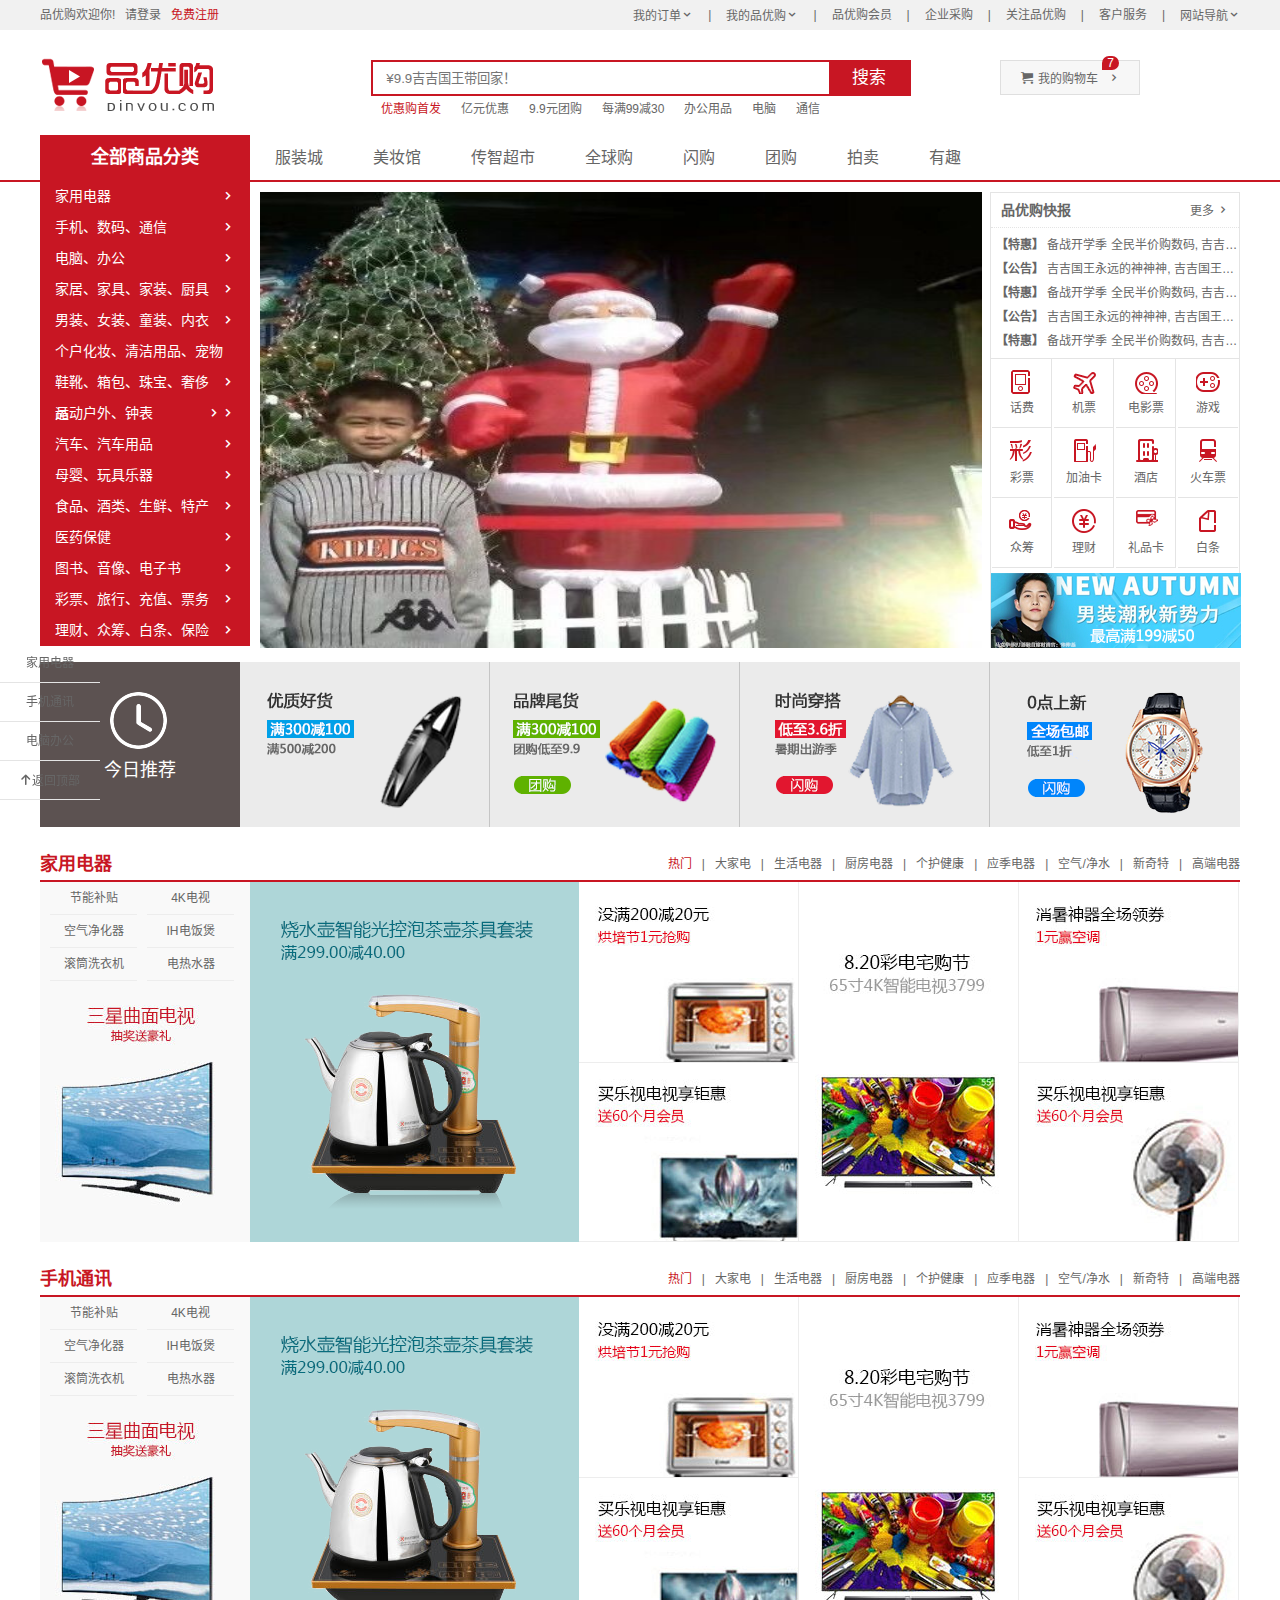
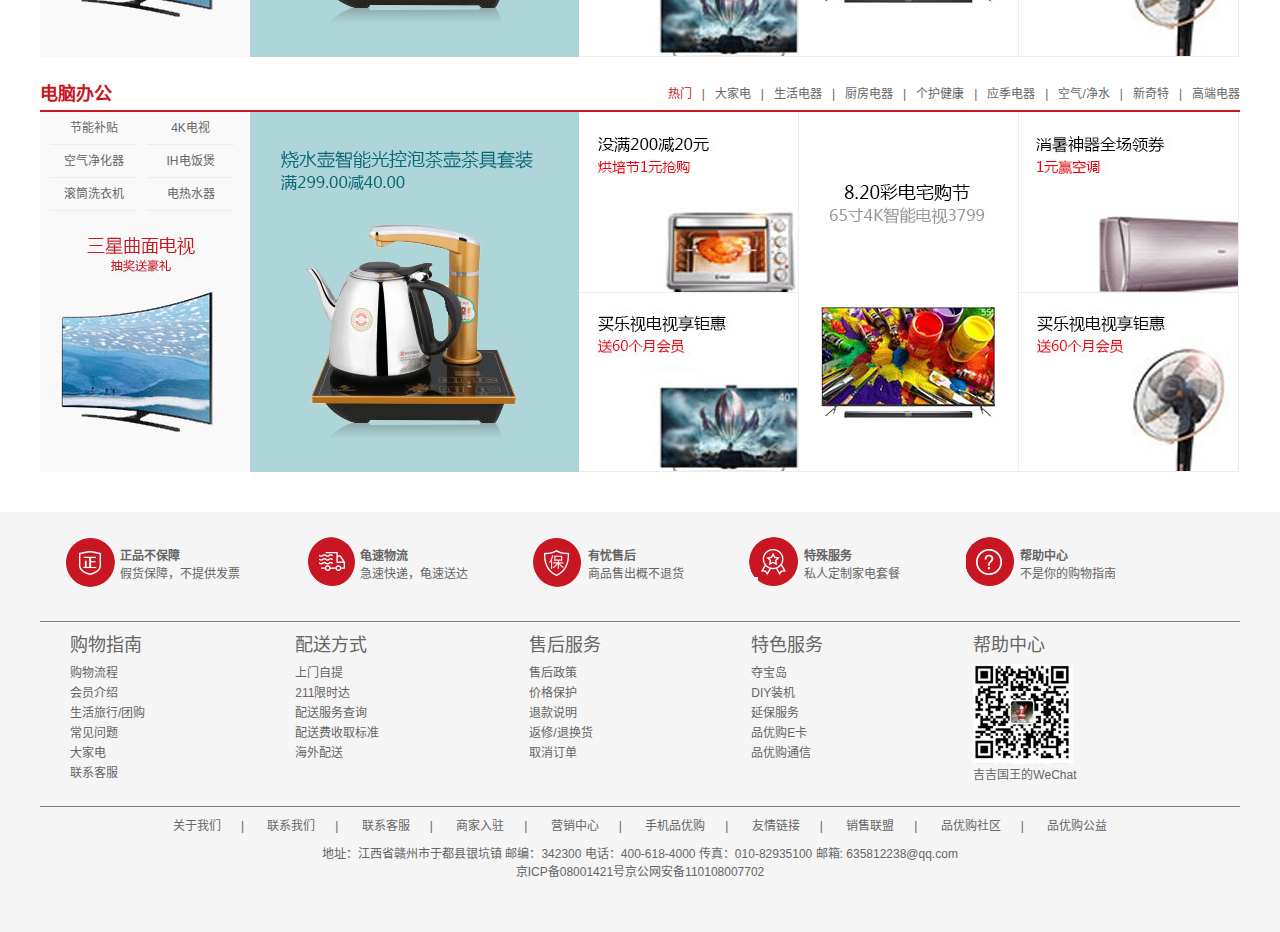
<file: 品优购/index.html>
<!DOCTYPE html>
<html lang="zh-CN">

<head>
    <meta charset="UTF-8">
    <meta http-equiv="X-UA-Compatible" content="IE=edge">
    <meta name="viewport" content="width=device-width, initial-scale=1.0">
    <meta name="descripition"
        content="品优购pinyougou.com-专业的综合网上购物商城，销售家电、数码通讯、电脑、家居百货、服装服饰、母婴、图书、食品等数万个品牌优质商品，便捷、诚信的服务，为您提供愉悦的网上购物体验！">
    <title>品优购-吉吉国王的第一个购物网站</title>
    <!-- 引入css初始化文件 -->
    <link rel="stylesheet" href="css/base.css">
    <!-- 公共css -->
    <link rel="stylesheet" href="css/common.css">
    <!-- 主页css -->
    <link rel="stylesheet" href="css/index.css">
    <!-- 网站icon图标 -->
    <link rel="shortcut icon" href="./favicon.ico">

</head>

<body id="top">
    <!-- 快捷导航栏区域开始 -->
    <section class="shortcut">
        <div class="heart">
            <div class="shortcut_left fl">
                <ul>
                    <li>品优购欢迎你!</li>
                    <li><a href="./register.html">请登录</a><a href="./register.html" class="style_red">免费注册</a></li>
                </ul>
            </div>
            <div class="shortcut_right fr">
                <ul>
                    <li><a href="./register.html">我的订单<i class="arrow_icon"></i></a></li>
                    <li><a href="./register.html">我的品优购<i class="arrow_icon"></i></a></li>
                    <li><a href="./register.html">品优购会员</i></a></li>
                    <li><a href="./register.html">企业采购</i></a></li>
                    <li><a href="./register.html">关注品优购</i></a></li>
                    <li><a href="./register.html">客户服务</i></a></li>
                    <li><a href="./register.html">网站导航<i class="arrow_icon"></i></a></li>
                </ul>
            </div>
        </div>
    </section>
    <!-- 快捷导航栏区域结束 -->



    <!-- header区域开始 -->
    <header class="header heart">
        <!-- logo模块 -->
        <div class="logo">
            <h1>
                <a href="index.html">品优购</a>
            </h1>
        </div>
        <!-- 搜索框模块 -->
        <div class="search">
            <form action="">
                <input type="search" placeholder="¥9.9吉吉国王带回家！">
                <input type="button" value="搜索">
            </form>
        </div>
        <!-- 热词模块 -->
        <div class="hotwords">
            <ul>
                <li><a href="#" class="style_red">优惠购首发</a></li>
                <li><a href="#">亿元优惠</a></li>
                <li><a href="#">9.9元团购</a></li>
                <li><a href="#">每满99减30</a></li>
                <li><a href="#">办公用品</a></li>
                <li><a href="#">电脑</a></li>
                <li><a href="#">通信</a></li>
            </ul>
        </div>
        <!-- 购物车模块 -->
        <div class="shopcar">
            <a href="./register.html">我的购物车</a>
            <i class="count">7</i>
        </div>
    </header>
    <!-- header区域结束 -->



    <!-- nav区域开始 -->
    <nav class="nav">
        <div class="heart">
            <!-- 右侧 -->
            <div class="dropdown fl">
                <dl>
                    <dt>全部商品分类</dt>
                    <dd><a href="./list.html">家用电器</a></dd>
                    <dd><a href="./list.html">手机、数码、通信</a></dd>
                    <dd><a href="./list.html">电脑、办公</a></dd>
                    <dd><a href="./list.html">家居、家具、家装、厨具</a></dd>
                    <dd><a href="./list.html">男装、女装、童装、内衣</a></dd>
                    <dd><a href="./list.html">个户化妆、清洁用品、宠物</a></dd>
                    <dd><a href="./list.html">鞋靴、箱包、珠宝、奢侈品</a></dd>
                    <dd><a href="./list.html">运动户外、钟表</a></dd>
                    <dd><a href="./list.html">汽车、汽车用品</a></dd>
                    <dd><a href="./list.html">母婴、玩具乐器</a></dd>
                    <dd><a href="./list.html">食品、酒类、生鲜、特产</a></dd>
                    <dd><a href="./list.html">医药保健</a></dd>
                    <dd><a href="./list.html">图书、音像、电子书</a></dd>
                    <dd><a href="./list.html">彩票、旅行、充值、票务</a></dd>
                    <dd><a href="./list.html">理财、众筹、白条、保险</a></dd>
                </dl>
            </div>
            <!-- 左侧 -->
            <ul class="navitems fl">
                <li class="fl"><a href="./list.html">服装城</a></li>
                <li class="fl"><a href="./list.html">美妆馆</a></li>
                <li class="fl"><a href="./list.html">传智超市</a></li>
                <li class="fl"><a href="./list.html">全球购</a></li>
                <li class="fl"><a href="./list.html">闪购</a></li>
                <li class="fl"><a href="./list.html">团购</a></li>
                <li class="fl"><a href="./list.html">拍卖</a></li>
                <li class="fl"><a href="./list.html">有趣</a></li>
            </ul>
        </div>
    </nav>
    <!-- nav区域结束 -->



    <!-- 侧边固定导航栏开始 -->
    <div class="sidebar">
        <ul>
            <li><a href="#dianqi">家用电器</a></li>
            <li><a href="#phone">手机通讯</a></li>
            <li><a href="#compute">电脑办公</a></li>
            <li><a href="#top"><i></i>返回顶部</a></li>
        </ul>

    </div>
    <!-- 侧边固定导航栏结束 -->



    <!-- 首页main模块开始 -->
    <section class="heart">
        <section class="main">
            <div class="focus fl">
                <img src="./img/focus.jpg" alt="">
            </div>
            <section class="newflash fr">
                <div class="news">
                    <div class="news_hd">
                        <h3 class="fl">
                            品优购快报
                        </h3>
                        <a href="#" class="fr">
                            更多
                        </a>
                    </div>
                    <div class="news_bd">
                        <ul>
                            <li>
                                <a href="#">
                                    <h4>【特惠】</h4>
                                    备战开学季&nbsp;全民半价购数码,
                                    吉吉国王永远的神神神
                                </a>
                            </li>
                            <li>
                                <a href="#">
                                    <h4>【公告】</h4>
                                    吉吉国王永远的神神神,
                                    吉吉国王永远的神神神
                                </a>
                            </li>
                            <li>
                                <a href="#">
                                    <h4>【特惠】</h4>
                                    备战开学季&nbsp;全民半价购数码,
                                    吉吉国王永远的神神神
                                </a>
                            </li>
                            <li>
                                <a href="#">
                                    <h4>【公告】</h4>
                                    吉吉国王永远的神神神,
                                    吉吉国王永远的神神神
                                </a>
                            </li>
                            <li>
                                <a href="#">
                                    <h4>【特惠】</h4>
                                    备战开学季&nbsp;全民半价购数码,
                                    吉吉国王永远的神神神
                                </a>
                            </li>
                        </ul>
                    </div>
                </div>
                <div class="lifeservice">
                    <ul>
                        <li>
                            <a href="">
                                <i></i>
                                <p>话费</p>
                            </a>
                        </li>
                        <li>
                            <a href="">
                                <i></i>
                                <p>机票</p>
                            </a>
                        </li>
                        <li>
                            <a href="">
                                <i></i>
                                <p>电影票</p>
                            </a>
                        </li>
                        <li>
                            <a href="">
                                <i></i>
                                <p>游戏</p>
                            </a>
                        </li>
                        <li>
                            <a href="">
                                <i></i>
                                <p>彩票</p>
                            </a>
                        </li>
                        <li>
                            <a href="">
                                <i></i>
                                <p>加油卡</p>
                            </a>
                        </li>
                        <li>
                            <a href="">
                                <i></i>
                                <p>酒店</p>
                            </a>
                        </li>
                        <li>
                            <a href="">
                                <i></i>
                                <p>火车票</p>
                            </a>
                        </li>
                        <li>
                            <a href="">
                                <i></i>
                                <p>众筹</p>
                            </a>
                        </li>
                        <li>
                            <a href="">
                                <i></i>
                                <p>理财</p>
                            </a>
                        </li>
                        <li>
                            <a href="">
                                <i></i>
                                <p>礼品卡</p>
                            </a>
                        </li>
                        <li>
                            <a href="">
                                <i></i>
                                <p>白条</p>
                            </a>
                        </li>
                    </ul>
                </div>
                <div class="bargain">
                    <img src="./upload/bargain.png" alt="">
                </div>
            </section>
        </section>
    </section>
    <!-- 首页main模块结束 -->



    <!-- 推荐模块开始 -->
    <section class="recommend heart">
        <div class="recommend_hd fl">
            <i></i>
            <p>今日推荐</p>
        </div>
        <div class="recommend_bd fl">
            <ul>
                <li><a href="./list.html"><img src="./img/推荐1.png" alt=""></a></li>
                <li><a href="./list.html"><img src="./img/推荐2.png" alt=""></a></li>
                <li><a href="./list.html"><img src="./img/推荐3.png" alt=""></a></li>
                <li><a href="./list.html"><img src="./img/推荐4.png" alt=""></a></li>
            </ul>
        </div>
    </section>
    <!-- 推荐模块结束 -->



    <!-- 楼层floor模块开始 -->
    <section class="floor heart clearfix">
        <section class="floor_hd ">
            <h2 class="fl style_red" id="dianqi">家用电器</h2>
            <div class="tab_list fr">
                <ul>
                    <li><a href="#" class="style_red">热门</a></li>
                    <li><a href="#">大家电</a></li>
                    <li><a href="#">生活电器</a></li>
                    <li><a href="#">厨房电器</a></li>
                    <li><a href="#">个护健康</a></li>
                    <li><a href="#">应季电器</a></li>
                    <li><a href="#">空气/净水</a></li>
                    <li><a href="#">新奇特</a></li>
                    <li><a href="#">高端电器</a></li>
                </ul>
            </div>
        </section>
        <section class="floor_bd clearfix">
            <section class="tab_content">
                <div class="tab_content_left fl">
                    <ul>
                        <li><a href="#">节能补贴</a></li>
                        <li><a href="#">4K电视</a></li>
                        <li><a href="#">空气净化器</a></li>
                        <li><a href="#">IH电饭煲</a></li>
                        <li><a href="#">滚筒洗衣机</a></li>
                        <li><a href="#">电热水器</a></li>
                    </ul>
                    <div class="tab_content_left_img">
                        <img src="./upload/jd1.jpg" alt="">
                    </div>
                </div>
                <div class="tab_content_center fl">
                    <img src="./upload/图层 118 拷贝.png" alt="">
                </div>
                <div class="tab_content_right fl">
                    <div>
                        <img src="./upload/jd3.jpg" alt="">
                        <img src="./upload/jd4.jpg" alt="">
                    </div>
                    <div>
                        <img src="./upload/jd5.jpg" alt="">
                    </div>
                    <div>
                        <img src="./upload/jd6.jpg" alt="">
                        <img src="./upload/jd7.jpg" alt="">
                    </div>
                </div>
            </section>
        </section>

        <section class="floor_hd">
            <h2 class="fl style_red" id="phone">手机通讯</h2>
            <div class="tab_list fr">
                <ul>
                    <li><a href="#" class="style_red">热门</a></li>
                    <li><a href="#">大家电</a></li>
                    <li><a href="#">生活电器</a></li>
                    <li><a href="#">厨房电器</a></li>
                    <li><a href="#">个护健康</a></li>
                    <li><a href="#">应季电器</a></li>
                    <li><a href="#">空气/净水</a></li>
                    <li><a href="#">新奇特</a></li>
                    <li><a href="#">高端电器</a></li>
                </ul>
            </div>
        </section>
        <section class="floor_bd clearfix">
            <section class="tab_content">
                <div class="tab_content_left fl">
                    <ul>
                        <li><a href="#">节能补贴</a></li>
                        <li><a href="#">4K电视</a></li>
                        <li><a href="#">空气净化器</a></li>
                        <li><a href="#">IH电饭煲</a></li>
                        <li><a href="#">滚筒洗衣机</a></li>
                        <li><a href="#">电热水器</a></li>
                    </ul>
                    <div class="tab_content_left_img">
                        <img src="./upload/jd1.jpg" alt="">
                    </div>
                </div>
                <div class="tab_content_center fl">
                    <img src="./upload/图层 118 拷贝.png" alt="">
                </div>
                <div class="tab_content_right fl">
                    <div>
                        <img src="./upload/jd3.jpg" alt="">
                        <img src="./upload/jd4.jpg" alt="">
                    </div>
                    <div>
                        <img src="./upload/jd5.jpg" alt="">
                    </div>
                    <div>
                        <img src="./upload/jd6.jpg" alt="">
                        <img src="./upload/jd7.jpg" alt="">
                    </div>
                </div>
            </section>
        </section>

        <section class="floor_hd">
            <h2 class="fl style_red" id="compute">电脑办公</h2>
            <div class="tab_list fr">
                <ul>
                    <li><a href="#" class="style_red">热门</a></li>
                    <li><a href="#">大家电</a></li>
                    <li><a href="#">生活电器</a></li>
                    <li><a href="#">厨房电器</a></li>
                    <li><a href="#">个护健康</a></li>
                    <li><a href="#">应季电器</a></li>
                    <li><a href="#">空气/净水</a></li>
                    <li><a href="#">新奇特</a></li>
                    <li><a href="#">高端电器</a></li>
                </ul>
            </div>
        </section>
        <section class="floor_bd clearfix">
            <section class="tab_content">
                <div class="tab_content_left fl">
                    <ul>
                        <li><a href="#">节能补贴</a></li>
                        <li><a href="#">4K电视</a></li>
                        <li><a href="#">空气净化器</a></li>
                        <li><a href="#">IH电饭煲</a></li>
                        <li><a href="#">滚筒洗衣机</a></li>
                        <li><a href="#">电热水器</a></li>
                    </ul>
                    <div class="tab_content_left_img">
                        <img src="./upload/jd1.jpg" alt="">
                    </div>
                </div>
                <div class="tab_content_center fl">
                    <img src="./upload/图层 118 拷贝.png" alt="">
                </div>
                <div class="tab_content_right fl">
                    <div>
                        <img src="./upload/jd3.jpg" alt="">
                        <img src="./upload/jd4.jpg" alt="">
                    </div>
                    <div>
                        <img src="./upload/jd5.jpg" alt="">
                    </div>
                    <div>
                        <img src="./upload/jd6.jpg" alt="">
                        <img src="./upload/jd7.jpg" alt="">
                    </div>
                </div>
            </section>
        </section>

    </section>
    <!-- 楼层floor模块结束 -->



    <!-- 底部footer区域开始 -->
    <footer class="footer">
        <div class="heart">
            <!-- mod上方区 -->
            <div class="mod_service">
                <ul>
                    <li>
                        <h5></h5>
                        <div>
                            <h4>正品不保障</h4>
                            <p>假货保障，不提供发票</p>
                        </div>
                    </li>
                    <li>
                        <h5></h5>
                        <div>
                            <h4>龟速物流</h4>
                            <p>急速快递，龟速送达</p>
                        </div>
                    </li>
                    <li>
                        <h5></h5>
                        <div>
                            <h4>有忧售后</h4>
                            <p>商品售出概不退货</p>
                        </div>
                    </li>
                    <li>
                        <h5></h5>
                        <div>
                            <h4>特殊服务</h4>
                            <p>私人定制家电套餐</p>
                        </div>
                    </li>
                    <li>
                        <h5></h5>
                        <div>
                            <h4>帮助中心</h4>
                            <p>不是你的购物指南</p>
                        </div>
                    </li>
                </ul>
            </div>
            <!-- mod中部区 -->
            <div class="mod_help">
                <dl>
                    <dt>购物指南</dt>
                    <dd><a href="#">购物流程</a></dd>
                    <dd><a href="#">会员介绍</a></dd>
                    <dd><a href="#">生活旅行/团购</a></dd>
                    <dd><a href="#">常见问题</a></dd>
                    <dd><a href="#">大家电</a></dd>
                    <dd><a href="#">联系客服</a></dd>
                </dl>
                <dl>
                    <dt>配送方式</dt>
                    <dd><a href="#">上门自提</a></dd>
                    <dd><a href="#">211限时达</a></dd>
                    <dd><a href="#">配送服务查询</a></dd>
                    <dd><a href="#">配送费收取标准</a></dd>
                    <dd><a href="#">海外配送</a></dd>
                </dl>
                <dl>
                    <dt>售后服务</dt>
                    <dd><a href="#">售后政策</a></dd>
                    <dd><a href="#">价格保护</a></dd>
                    <dd><a href="#">退款说明</a></dd>
                    <dd><a href="#">返修/退换货</a></dd>
                    <dd><a href="#">取消订单</a></dd>
                </dl>
                <dl>
                    <dt>特色服务</dt>
                    <dd><a href="#">夺宝岛</a></dd>
                    <dd><a href="#">DIY装机</a></dd>
                    <dd><a href="#">延保服务</a></dd>
                    <dd><a href="#">品优购E卡</a></dd>
                    <dd><a href="#">品优购通信</a></dd>
                </dl>
                <dl>
                    <dt>帮助中心</dt>
                    <dd class="mod_help_wx"></dd>
                    <dd>吉吉国王的WeChat</dd>
                </dl>
            </div>
            <!-- mod底部区 -->
            <div class="mod_copyright">
                <div class="mod_copyright_links">
                    <ul>
                        <li><a href="#">关于我们</a></li>
                        <li><a href="#">联系我们</a></li>
                        <li><a href="#">联系客服</a></li>
                        <li><a href="#">商家入驻</a></li>
                        <li><a href="#">营销中心</a></li>
                        <li><a href="#">手机品优购</a></li>
                        <li><a href="#">友情链接</a></li>
                        <li><a href="#">销售联盟</a></li>
                        <li><a href="#">品优购社区</a></li>
                        <li><a href="#">品优购公益</a></li>
                    </ul>
                </div>
                <div class="mod_copyright_copyright">
                    地址：江西省赣州市于都县银坑镇 邮编：342300 电话：400-618-4000 传真：010-82935100 邮箱: 635812238@qq.com <br>
                    京ICP备08001421号京公网安备110108007702
                </div>
            </div>
        </div>
    </footer>
    <!-- 底部footer区域结束 -->
</body>

</html>
</file>
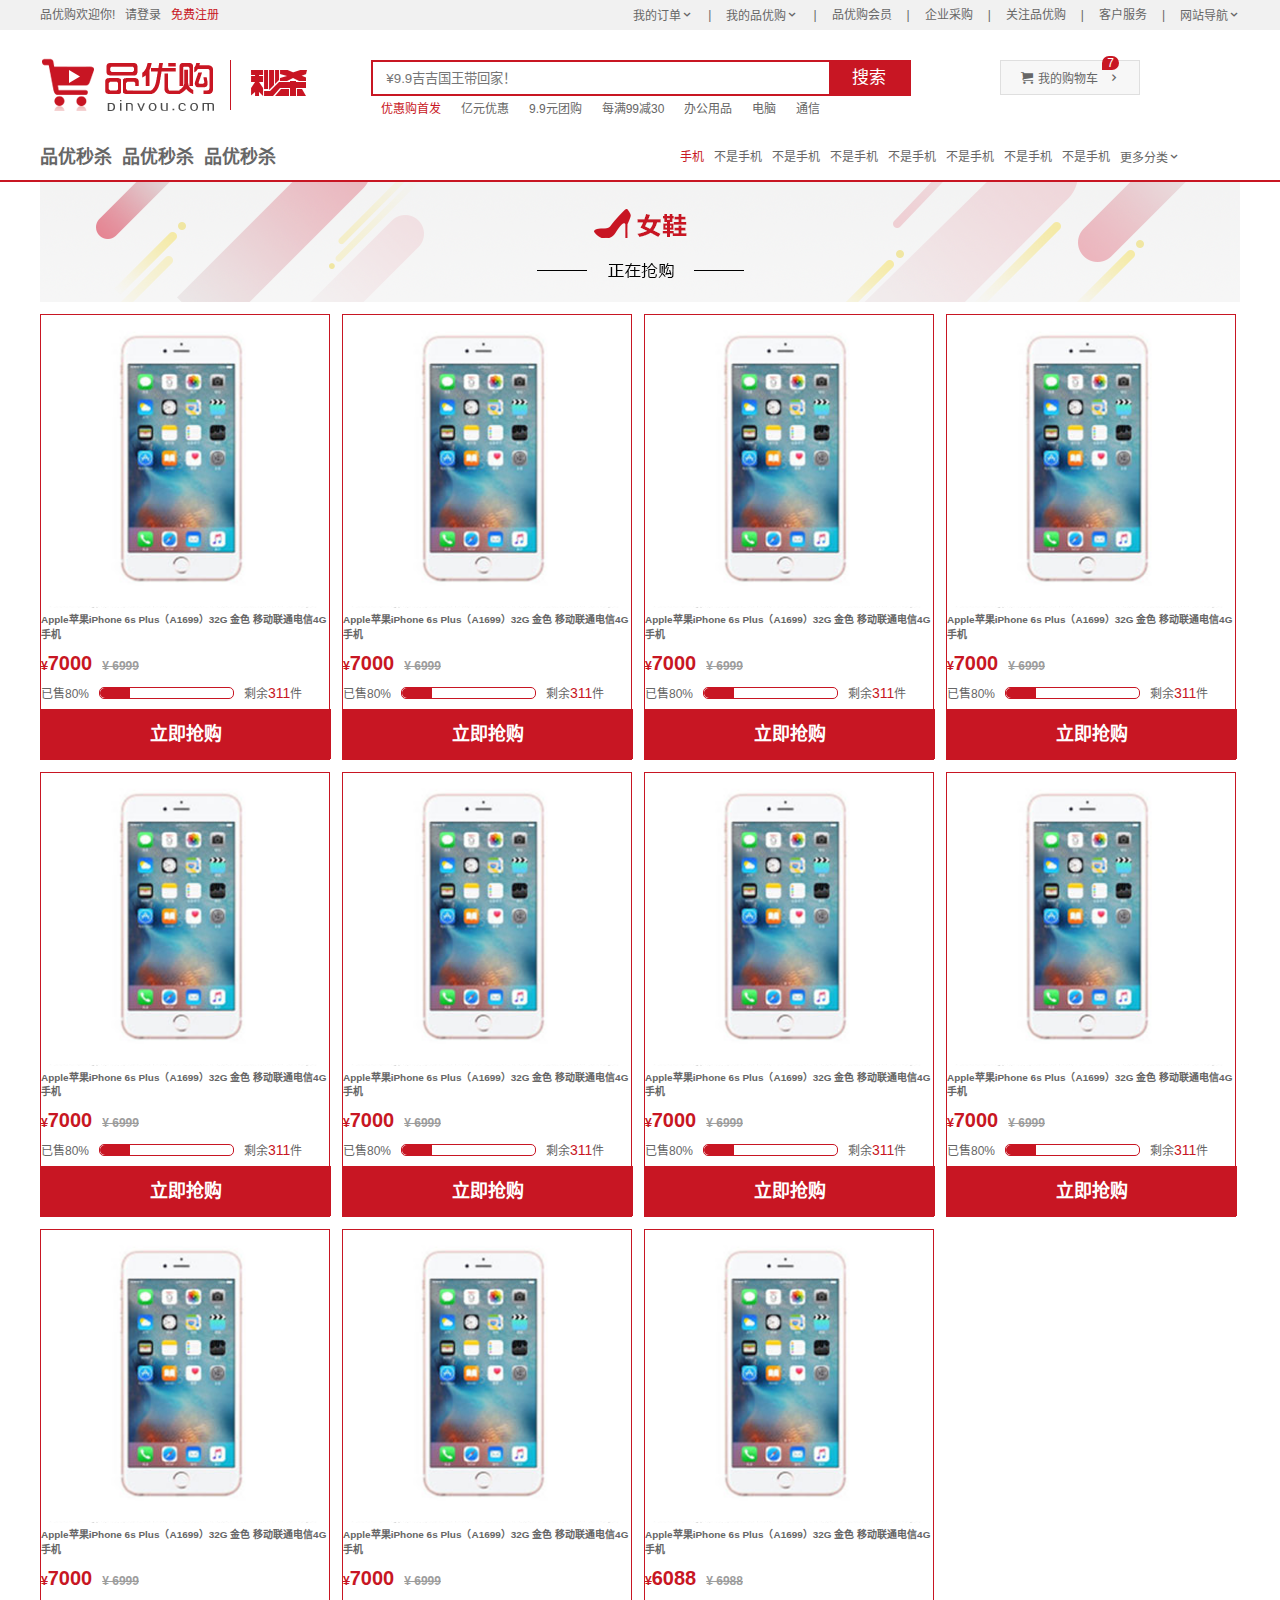
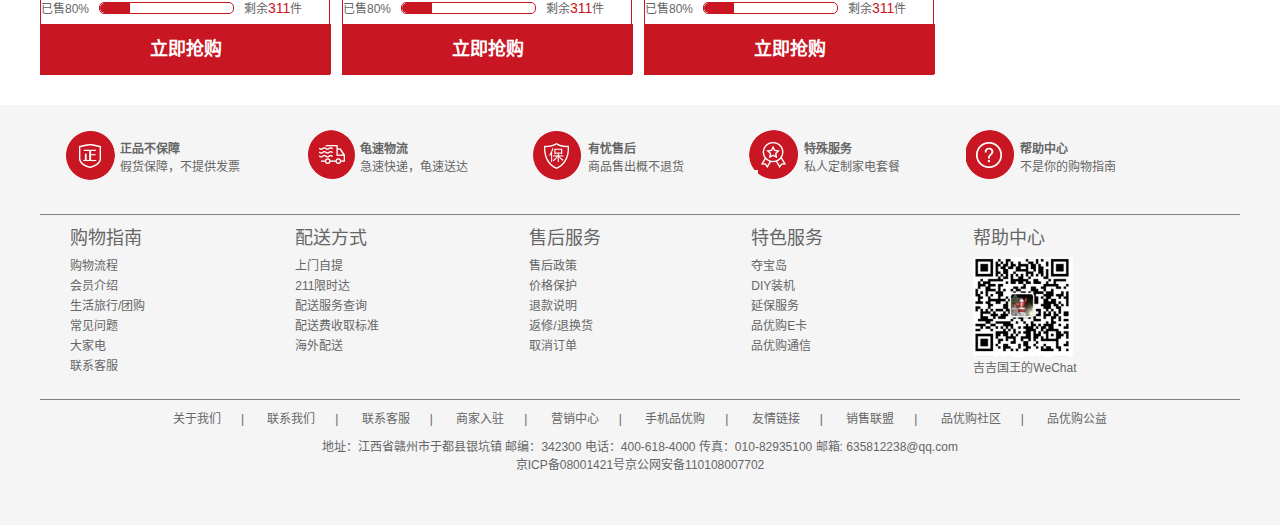
<file: 品优购/list.html>
<!DOCTYPE html>
<html lang="zh-CN">

<head>
    <meta charset="UTF-8">
    <meta http-equiv="X-UA-Compatible" content="IE=edge">
    <meta name="viewport" content="width=device-width, initial-scale=1.0">
    <title>品优购-手机列表</title>
    <link rel="stylesheet" href="css/base.css">
    <!-- 公共css -->
    <link rel="stylesheet" href="css/common.css">
    <!--列表css -->
    <link rel="stylesheet" href="css/list.css">
    <!-- 网站icon图标 -->
    <link rel="shortcut icon" href="./favicon.ico">
</head>

<body>
    <!-- 快捷导航栏区域开始 -->
    <section class="shortcut">
        <div class="heart">
            <div class="shortcut_left fl">
                <ul>
                    <li>品优购欢迎你!</li>
                    <li><a href="./register.html">请登录</a><a href="./register.html" class="style_red">免费注册</a></li>
                </ul>
            </div>
            <div class="shortcut_right fr">
                <ul>
                    <li><a href="./register.html">我的订单<i class="arrow_icon"></i></a></li>
                    <li><a href="./register.html">我的品优购<i class="arrow_icon"></i></a></li>
                    <li><a href="./register.html">品优购会员</i></a></li>
                    <li><a href="./register.html">企业采购</i></a></li>
                    <li><a href="./register.html">关注品优购</i></a></li>
                    <li><a href="./register.html">客户服务</i></a></li>
                    <li><a href="./register.html">网站导航<i class="arrow_icon"></i></a></li>
                </ul>
            </div>
        </div>
    </section>
    <!-- 快捷导航栏区域结束 -->
    <!-- header区域开始 -->
    <header class="header heart">
        <!-- logo模块 -->
        <div class="logo">
            <h1>
                <a href="index.html">品优购</a>
            </h1>
        </div>
        <!-- 秒杀logo模块 -->
        <div class="sk">
            <img src="./img/sk.png" alt="">
        </div>
        <!-- 搜索框模块 -->
        <div class="search">
            <form action="">
                <input type="search" placeholder="¥9.9吉吉国王带回家！">
                <input type="button" value="搜索">
            </form>
        </div>
        <!-- 热词模块 -->
        <div class="hotwords">
            <ul>
                <li><a href="#" class="style_red">优惠购首发</a></li>
                <li><a href="#">亿元优惠</a></li>
                <li><a href="#">9.9元团购</a></li>
                <li><a href="#">每满99减30</a></li>
                <li><a href="#">办公用品</a></li>
                <li><a href="#">电脑</a></li>
                <li><a href="#">通信</a></li>
            </ul>
        </div>
        <!-- 购物车模块 -->
        <div class="shopcar">
            <a href="#">我的购物车</a>
            <i class="count">7</i>
        </div>
    </header>
    <!-- header区域结束 -->
    <!-- nav区域开始 -->
    <nav class="nav">
        <div class="heart">
            <div class="sk_list fl">
                <ul>
                    <li>
                        <h2>品优秒杀</h2>
                    </li>
                    <li>
                        <h2>品优秒杀</h2>
                    </li>
                    <li>
                        <h2>品优秒杀</h2>
                    </li>
                </ul>
            </div>
            <div class="sk_con fr">
                <ul>
                    <li><a href="#" class="style_red">手机</a></li>
                    <li><a href="#">不是手机</a></li>
                    <li><a href="#">不是手机</a></li>
                    <li><a href="#">不是手机</a></li>
                    <li><a href="#">不是手机</a></li>
                    <li><a href="#">不是手机</a></li>
                    <li><a href="#">不是手机</a></li>
                    <li><a href="#">不是手机</a></li>
                    <li><a href="#">更多分类</a></li>
                </ul>
            </div>
        </div>
    </nav>
    <!-- nav区域结束 -->
    <!-- 主体样式开始 -->
    <section class="sk_container heart clearfix">
        <div class="sk_hd">
            <img src="./upload/bg_03.png" alt="">
        </div>
        <section class="sk_bd ">
            <section>
                <img src="./upload/list.png" alt="">
                <h5>Apple苹果iPhone 6s Plus（A1699）32G 金色 移动联通电信4G手机</h5>
                <p>
                    <i class="style_red">¥</i><span class="style_red">7000</span>
                    &nbsp;
                    <i>¥ 6999</i>
                </p>
                <p>
                    <span>已售80%</span>
                    &nbsp;
                    <i>
                        <i></i>
                    </i>
                    &nbsp;
                    <span>剩余<span>311</span>件</span>
                </p>
                <h2>立即抢购</h2>
            </section>
            <section>
                <img src="./upload/list.png" alt="">
                <h5>Apple苹果iPhone 6s Plus（A1699）32G 金色 移动联通电信4G手机</h5>
                <p>
                    <i class="style_red">¥</i><span class="style_red">7000</span>
                    &nbsp;
                    <i>¥ 6999</i>
                </p>
                <p>
                    <span>已售80%</span>
                    &nbsp;
                    <i>
                        <i></i>
                    </i>
                    &nbsp;
                    <span>剩余<span>311</span>件</span>
                </p>
                <h2>立即抢购</h2>
            </section>
            <section>
                <img src="./upload/list.png" alt="">
                <h5>Apple苹果iPhone 6s Plus（A1699）32G 金色 移动联通电信4G手机</h5>
                <p>
                    <i class="style_red">¥</i><span class="style_red">7000</span>
                    &nbsp;
                    <i>¥ 6999</i>
                </p>
                <p>
                    <span>已售80%</span>
                    &nbsp;
                    <i>
                        <i></i>
                    </i>
                    &nbsp;
                    <span>剩余<span>311</span>件</span>
                </p>
                <h2>立即抢购</h2>
            </section>
            <section>
                <img src="./upload/list.png" alt="">
                <h5>Apple苹果iPhone 6s Plus（A1699）32G 金色 移动联通电信4G手机</h5>
                <p>
                    <i class="style_red">¥</i><span class="style_red">7000</span>
                    &nbsp;
                    <i>¥ 6999</i>
                </p>
                <p>
                    <span>已售80%</span>
                    &nbsp;
                    <i>
                        <i></i>
                    </i>
                    &nbsp;
                    <span>剩余<span>311</span>件</span>
                </p>
                <h2>立即抢购</h2>
            </section>
            <section>
                <img src="./upload/list.png" alt="">
                <h5>Apple苹果iPhone 6s Plus（A1699）32G 金色 移动联通电信4G手机</h5>
                <p>
                    <i class="style_red">¥</i><span class="style_red">7000</span>
                    &nbsp;
                    <i>¥ 6999</i>
                </p>
                <p>
                    <span>已售80%</span>
                    &nbsp;
                    <i>
                        <i></i>
                    </i>
                    &nbsp;
                    <span>剩余<span>311</span>件</span>
                </p>
                <h2>立即抢购</h2>
            </section>
            <section>
                <img src="./upload/list.png" alt="">
                <h5>Apple苹果iPhone 6s Plus（A1699）32G 金色 移动联通电信4G手机</h5>
                <p>
                    <i class="style_red">¥</i><span class="style_red">7000</span>
                    &nbsp;
                    <i>¥ 6999</i>
                </p>
                <p>
                    <span>已售80%</span>
                    &nbsp;
                    <i>
                        <i></i>
                    </i>
                    &nbsp;
                    <span>剩余<span>311</span>件</span>
                </p>
                <h2>立即抢购</h2>
            </section>
            <section>
                <img src="./upload/list.png" alt="">
                <h5>Apple苹果iPhone 6s Plus（A1699）32G 金色 移动联通电信4G手机</h5>
                <p>
                    <i class="style_red">¥</i><span class="style_red">7000</span>
                    &nbsp;
                    <i>¥ 6999</i>
                </p>
                <p>
                    <span>已售80%</span>
                    &nbsp;
                    <i>
                        <i></i>
                    </i>
                    &nbsp;
                    <span>剩余<span>311</span>件</span>
                </p>
                <h2>立即抢购</h2>
            </section>
            <section>
                <img src="./upload/list.png" alt="">
                <h5>Apple苹果iPhone 6s Plus（A1699）32G 金色 移动联通电信4G手机</h5>
                <p>
                    <i class="style_red">¥</i><span class="style_red">7000</span>
                    &nbsp;
                    <i>¥ 6999</i>
                </p>
                <p>
                    <span>已售80%</span>
                    &nbsp;
                    <i>
                        <i></i>
                    </i>
                    &nbsp;
                    <span>剩余<span>311</span>件</span>
                </p>
                <h2>立即抢购</h2>
            </section>
            <section>
                <img src="./upload/list.png" alt="">
                <h5>Apple苹果iPhone 6s Plus（A1699）32G 金色 移动联通电信4G手机</h5>
                <p>
                    <i class="style_red">¥</i><span class="style_red">7000</span>
                    &nbsp;
                    <i>¥ 6999</i>
                </p>
                <p>
                    <span>已售80%</span>
                    &nbsp;
                    <i>
                        <i></i>
                    </i>
                    &nbsp;
                    <span>剩余<span>311</span>件</span>
                </p>
                <h2>立即抢购</h2>
            </section>
            <section>
                <img src="./upload/list.png" alt="">
                <h5>Apple苹果iPhone 6s Plus（A1699）32G 金色 移动联通电信4G手机</h5>
                <p>
                    <i class="style_red">¥</i><span class="style_red">7000</span>
                    &nbsp;
                    <i>¥ 6999</i>
                </p>
                <p>
                    <span>已售80%</span>
                    &nbsp;
                    <i>
                        <i></i>
                    </i>
                    &nbsp;
                    <span>剩余<span>311</span>件</span>
                </p>
                <h2>立即抢购</h2>
            </section>
            <section>
                <img src="./upload/list.png" alt="">
                <h5>Apple苹果iPhone 6s Plus（A1699）32G 金色 移动联通电信4G手机</h5>
                <p>
                    <i class="style_red">¥</i><span class="style_red">6088</span>
                    &nbsp;
                    <i>¥ 6988</i>
                </p>
                <p>
                    <span>已售80%</span>
                    &nbsp;
                    <i>
                        <i></i>
                    </i>
                    &nbsp;
                    <span>剩余<span>311</span>件</span>
                </p>
                <h2>立即抢购</h2>
            </section>
        </section>

    </section>
    <!-- 主体样式结束 -->
    <!-- 底部footer区域开始 -->
    <footer class="footer">
        <div class="heart">
            <!-- mod上方区 -->
            <div class="mod_service">
                <ul>
                    <li>
                        <h5></h5>
                        <div>
                            <h4>正品不保障</h4>
                            <p>假货保障，不提供发票</p>
                        </div>
                    </li>
                    <li>
                        <h5></h5>
                        <div>
                            <h4>龟速物流</h4>
                            <p>急速快递，龟速送达</p>
                        </div>
                    </li>
                    <li>
                        <h5></h5>
                        <div>
                            <h4>有忧售后</h4>
                            <p>商品售出概不退货</p>
                        </div>
                    </li>
                    <li>
                        <h5></h5>
                        <div>
                            <h4>特殊服务</h4>
                            <p>私人定制家电套餐</p>
                        </div>
                    </li>
                    <li>
                        <h5></h5>
                        <div>
                            <h4>帮助中心</h4>
                            <p>不是你的购物指南</p>
                        </div>
                    </li>
                </ul>
            </div>
            <!-- mod中部区 -->
            <div class="mod_help">
                <dl>
                    <dt>购物指南</dt>
                    <dd><a href="#">购物流程</a></dd>
                    <dd><a href="#">会员介绍</a></dd>
                    <dd><a href="#">生活旅行/团购</a></dd>
                    <dd><a href="#">常见问题</a></dd>
                    <dd><a href="#">大家电</a></dd>
                    <dd><a href="#">联系客服</a></dd>
                </dl>
                <dl>
                    <dt>配送方式</dt>
                    <dd><a href="#">上门自提</a></dd>
                    <dd><a href="#">211限时达</a></dd>
                    <dd><a href="#">配送服务查询</a></dd>
                    <dd><a href="#">配送费收取标准</a></dd>
                    <dd><a href="#">海外配送</a></dd>
                </dl>
                <dl>
                    <dt>售后服务</dt>
                    <dd><a href="#">售后政策</a></dd>
                    <dd><a href="#">价格保护</a></dd>
                    <dd><a href="#">退款说明</a></dd>
                    <dd><a href="#">返修/退换货</a></dd>
                    <dd><a href="#">取消订单</a></dd>
                </dl>
                <dl>
                    <dt>特色服务</dt>
                    <dd><a href="#">夺宝岛</a></dd>
                    <dd><a href="#">DIY装机</a></dd>
                    <dd><a href="#">延保服务</a></dd>
                    <dd><a href="#">品优购E卡</a></dd>
                    <dd><a href="#">品优购通信</a></dd>
                </dl>
                <dl>
                    <dt>帮助中心</dt>
                    <dd class="mod_help_wx"></dd>
                    <dd>吉吉国王的WeChat</dd>
                </dl>
            </div>
            <!-- mod底部区 -->
            <div class="mod_copyright">
                <div class="mod_copyright_links">
                    <ul>
                        <li><a href="#">关于我们</a></li>
                        <li><a href="#">联系我们</a></li>
                        <li><a href="#">联系客服</a></li>
                        <li><a href="#">商家入驻</a></li>
                        <li><a href="#">营销中心</a></li>
                        <li><a href="#">手机品优购</a></li>
                        <li><a href="#">友情链接</a></li>
                        <li><a href="#">销售联盟</a></li>
                        <li><a href="#">品优购社区</a></li>
                        <li><a href="#">品优购公益</a></li>
                    </ul>
                </div>
                <div class="mod_copyright_copyright">
                    地址：江西省赣州市于都县银坑镇 邮编：342300 电话：400-618-4000 传真：010-82935100 邮箱: 635812238@qq.com <br>
                    京ICP备08001421号京公网安备110108007702
                </div>
            </div>
        </div>
    </footer>
    <!-- 底部footer区域结束 -->
</body>

</html>
</file>
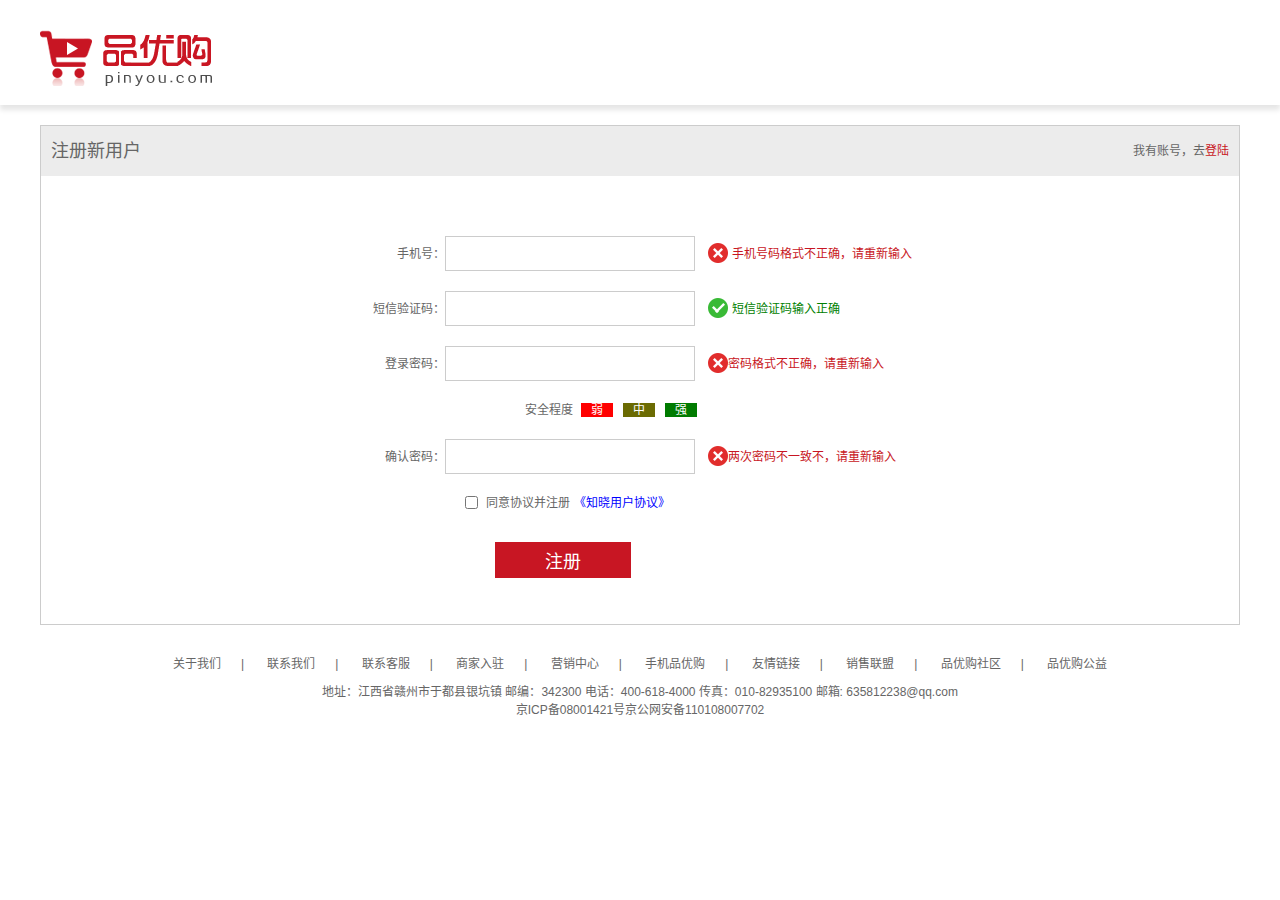
<file: 品优购/register.html>
<!DOCTYPE html>
<html lang="zh-CN">

<head>
    <meta charset="UTF-8">
    <meta http-equiv="X-UA-Compatible" content="IE=edge">
    <meta name="viewport" content="width=device-width, initial-scale=1.0">
    <title>品优购-信息注册</title>
    <link rel="stylesheet" href="css/common.css">
    <!-- 公共css -->
    <link rel="stylesheet" href="css/register.css">
    <!--注册css -->
    <link rel="stylesheet" href="css/base.css">
    <!-- css初始化 -->
    <link rel="shortcut icon" href="./favicon.ico">
    <!-- 网站icon图标 -->
</head>

<body>

    <!-- 头部区域开始 -->
    <header class="header">
        <section class="heart">
            <h1>
                <a href="./index.html">
                    <img src="./img/logo.png" alt="">
                </a>
            </h1>
        </section>
    </header>
    <!-- 头部区域结束 -->

    <!-- 注册主体区域开始 -->
    <section class="registerarea">
        <section class="heart">
            <section class="regis_hd">
                <h2 class="fl">注册新用户</h2>
                <span class="fr">我有账号，去<a href="./index.html" class="style_red">登陆</a></span>
            </section>
            <section class="regis_bd">
                <form action="">
                    <ul>
                        <li>
                            <label for="tel">手机号：</label><input type="tel" id="tel">
                            <span class="error"><i class="error_ico"></i> 手机号码格式不正确，请重新输入</span>
                        </li>
                        <li>
                            <label for="num">短信验证码：</label><input type="number" id="num">
                            <span class="sucess"><i class="sucess_ico"></i> 短信验证码输入正确</span>
                        </li>
                        <li>
                            <label for="pwd">登录密码：</label><input type="password" id="pwd">
                            <span class="error"><i class="error_ico"></i>密码格式不正确，请重新输入</span>
                        </li>
                        <li class="safe">
                            安全程度
                            <em class="ruo">弱</em><em class="zho">中</em><em class="qiang">强</em>
                        </li>
                        <li>
                            <label for="agapwd">确认密码：</label><input type="password" id="agapwd">
                            <span class="error"><i class="error_ico"></i>两次密码不一致不，请重新输入</span>
                        </li>
                        <li class="agree">
                            <input type="checkbox" id="agree">
                            <label for="agree">同意协议并注册</label>
                            <span style="color: blue; cursor: pointer;">《知晓用户协议》</span>
                        </li>
                    </ul>
                    <input type="submit" value="注册" class="submit">
                </form>
            </section>
        </section>
    </section>
    <!-- 注册主体区域结束 -->

    <!-- 尾部版权区域开始 -->
    <div class="mod_copyright">
        <div class="mod_copyright_links">
            <ul>
                <li><a href="#">关于我们</a></li>
                <li><a href="#">联系我们</a></li>
                <li><a href="#">联系客服</a></li>
                <li><a href="#">商家入驻</a></li>
                <li><a href="#">营销中心</a></li>
                <li><a href="#">手机品优购</a></li>
                <li><a href="#">友情链接</a></li>
                <li><a href="#">销售联盟</a></li>
                <li><a href="#">品优购社区</a></li>
                <li><a href="#">品优购公益</a></li>
            </ul>
        </div>
        <div class="mod_copyright_copyright">
            地址：江西省赣州市于都县银坑镇 邮编：342300 电话：400-618-4000 传真：010-82935100 邮箱: 635812238@qq.com <br>
            京ICP备08001421号京公网安备110108007702
        </div>
    </div>
    <!-- 尾部版权区域结束 -->
</body>

</html>
</file>
<file: 品优购/css/base.css>
/* 把我们所有标签的内外边距清零 */
* {
    margin: 0;
    padding: 0;
    /* css3盒子模型 */
    box-sizing: border-box;

}

/* em 和 i 斜体的文字不倾斜 */
em,
i {
    font-style: normal
}

/* 去掉li 的小圆点 */
li {
    list-style: none
}

img {
    /* border 0 照顾低版本浏览器 如果 图片外面包含了链接会有边框的问题 */
    border: 0;
    /* 取消图片底侧有空白缝隙的问题 */
    vertical-align: middle
}

button {
    /* 当我们鼠标经过button 按钮的时候，鼠标变成小手 */
    cursor: pointer
}

a {
    color: #666;
    text-decoration: none
}

a:hover {
    color: #c81623
}

button,
input {
    /* "\5B8B\4F53" 就是宋体的意思 这样浏览器兼容性比较好 */
    outline: none;
    border: 0;
    font-family: Microsoft YaHei, Heiti SC, tahoma, arial, Hiragino Sans GB, "\5B8B\4F53", sans-serif
}

body {
    /* CSS3 抗锯齿形 让文字显示的更加清晰 */
    -webkit-font-smoothing: antialiased;
    background-color: #fff;
    font: 12px/1.5 Microsoft YaHei, Heiti SC, tahoma, arial, Hiragino Sans GB, "\5B8B\4F53", sans-serif;
    color: #666
}

.hide,
.none {
    display: none
}

/* 清除浮动 */
.clearfix:after {
    visibility: hidden;
    clear: both;
    display: block;
    content: ".";
    height: 0
}

.clearfix {
    *zoom: 1
}
</file>
<file: 品优购/css/common.css>
/* 字体图标声明 */
@font-face {
    font-family: 'icomoon';
    src: url('../fonts/icomoon.eot?tomleg');
    src: url('../fonts/icomoon.eot?tomleg#iefix') format('embedded-opentype'),
        url('../fonts/icomoon.ttf?tomleg') format('truetype'),
        url('../fonts/icomoon.woff?tomleg') format('woff'),
        url('../fonts/icomoon.svg?tomleg#icomoon') format('svg');
    font-weight: normal;
    font-style: normal;
    font-display: block;
}

/* 版心 */
.heart {
    width: 1200px;
    margin: 0 auto;
}

.fl {
    float: left;
}

.fr {
    float: right;
}

.style_red {
    color: #c81623;
}

/* 快捷导航样式 */
.shortcut {
    height: 30px;
    background-color: #f1f1f1;
    line-height: 30px;

}

.shortcut ul li {
    float: left;
}

.shortcut_left>ul>li,
.shortcut_left>ul>li>a:not(:last-child) {
    margin-right: 10px;
}

/* 除了最后一个其他after都加上| */
.shortcut_right>ul>li:not(:last-child)::after {
    float: right;
    margin: 0 15px;
    content: "|";
}

.arrow_icon::after {
    font-family: 'icomoon';
    content: '\e91e';
}

/* header头部样式 */
.header {
    position: relative;
    height: 105px;
}

/* logo样式 */
.logo {
    position: absolute;
}

.logo>h1>a {
    display: inline-block;
    width: 175px;
    height: 55px;
    font-size: 0;
    background: url(../img/icons.png) no-repeat -370px -10px;
}

/* 搜索框样式 */
.search {
    position: absolute;
    top: 30px;
    left: calc(50% - 538px / 2);
    width: 540px;
    height: 36px;
    border: 2px solid #c81623;
}

.search input[type='search'] {
    float: left;
    width: 450px;
    height: 32px;
    text-indent: 1em;
}

.search input[type='button'] {
    float: right;
    width: 80px;
    height: 32px;
    background-color: #c81623;
    text-align: center;
    font-size: 17px;
    font-weight: 100;
    color: #fff;
    line-height: 32px;
    cursor: pointer;
}

/* 热词搜索样式 */
.hotwords {
    position: absolute;
    top: 60px;
    left: calc(50% - 538px / 2);
}

.hotwords>ul>li {
    float: left;
    padding: 10px;
}

/* 购物车样式 */
.shopcar {
    position: absolute;
    top: 30px;
    right: 100px;
    width: 140px;
    height: 35px;
    border: 1px solid #dfdfdf;
    background-color: #f7f7f7;
    text-align: center;
    line-height: 35px;
}

.shopcar>a::before {
    font-family: 'icomoon';
    margin-right: 5px;
    content: '\e93a';

}

.shopcar>a::after {
    font-family: 'icomoon';
    margin-left: 10px;
    content: '\e920';
}

.count {
    position: absolute;
    top: -5px;
    right: 20px;
    height: 14px;
    line-height: 14px;
    padding: 0 5px;
    background-color: #c81623;
    color: #fff;
    border-radius: 7px 7px 7px 0;
}

/* nav样式 */
.nav {
    width: 100%;
    height: 47px;
    border-bottom: 2px solid #c81623;
    text-align: center;
}

.dropdown>dl>dt {
    width: 210px;
    height: 46px;
    background-color: #c81623;
    font-size: 18px;
    font-weight: 600;
    color: #fff;
    line-height: 45px;
    cursor: pointer;
}

/* .dropdown>dl>dt:hover+dd {
    display: block;
    z-index: 1;
} */

.dropdown>dl>dd {
    /* display: none; */
    width: 210px;
    height: 31px;
    padding: 0 15px;
    line-height: 31px;
    background-color: #c81623;
    border-bottom: 1px solid #c81623;
    font-size: 14px;
    text-align: left;
}

.dropdown>dl>dd::after {
    float: right;
    content: '\e920';
    font-family: 'icomoon';
    color: #fff;
}

.dropdown>dl>dd:hover {
    background-color: #fff;
    border-left: 1px solid #c81623;
}

.dropdown>dl>dd>a {
    color: #fff;
}

.dropdown>dl>dd:hover>a {
    color: #c81623;
}

.nav>.heart>ul>li>a {
    padding: 12px 25px;
    font-size: 16px;
    line-height: 45px;
}

/* 底部footer样式 */
.footer {
    height: 420px;
    background-color: #f5f5f5;
}

.mod_service {
    height: 110px;
    padding: 25px;
    border-bottom: 1px solid gray;

}

.mod_service>ul>li {
    float: left;
    margin-right: 60px;
    /* border: 1px solid red; */
}

.mod_service>ul>li>h5 {
    float: left;
    width: 50px;
    height: 50px;
    background-color: #c81623;
    border-radius: 100%;
}

.mod_service>ul>li:first-child>h5 {
    background: url(../img/icons.png) -252px -2px;
}

.mod_service>ul>li:nth-child(2)>h5 {
    background: url(../img/icons.png) -252px -54px;
}

.mod_service>ul>li:nth-child(3)>h5 {
    background: url(../img/icons.png) -258px -105px;
}

.mod_service>ul>li:nth-child(4)>h5 {
    background: url(../img/icons.png) -258px -157px;
}

.mod_service>ul>li:last-child>h5 {
    background: url(../img/icons.png) -257px -209px;
}

.mod_service>ul>li>div {
    float: left;
    margin: 10px 5px;
}

.mod_help {
    height: 185px;
    padding: 10px;
    border-bottom: 1px solid gray;
}

.mod_help dl {
    float: left;
    padding-left: 20px;
    padding-right: 130px;
}

.mod_help dt {
    margin-bottom: 5px;
    font-size: 18px;
}

.mod_help dd {
    margin-bottom: 2px;
}

.mod_help_wx {
    width: 100px;
    height: 100px;
    background: url(../img/wx.png);
    background-size: 98% 98%;
}

.mod_copyright {
    text-align: center;
}

.mod_copyright_links li {
    display: inline-block;
    margin: 10px;
}

.mod_copyright_links li:not(:last-child)::after {
    float: right;
    margin-left: 20px;
    content: '|';
}
</file>
<file: 品优购/css/index.css>
/* 侧边导航栏样式 */

.sidebar {
    position: fixed;
    bottom: 100px;
    left: 0px;
}

.sidebar i {
    font-family: 'icomoon';
}

.sidebar>ul>li>a {
    display: inline-block;
    width: 100px;
    height: 40px;
    line-height: 40px;
    border-bottom: 1px solid #e4e4e4;
    margin-top: -1px;
    text-align: center;
}

.sidebar>ul>li>a:hover {
    color: #fff;
    background-color: #c81623;
}

/* 主页mian样式 */
.main {
    width: 980px;
    height: 480px;
    margin-left: 220px;
    padding-top: 10px;

}

.focus img {
    width: 722px;
    height: 456px;
    transition: all 3s;
}

.focus:hover>img {
    transform: translate(-1000px, -1000px);
}

.newflash {
    width: 250px;
    height: 456px;
    border: 1px solid #e4e4e4;
}

.news {
    height: 165px;
}

.news_hd {
    height: 35px;
    padding: 0 10px;
    line-height: 35px;
    border-bottom: 1px dotted #e4e4e4;
}

.news_hd>a::after {
    font-family: 'icomoon';
    content: '\e920';
}

.news_bd {
    padding: 5px;
    border-bottom: 1px solid #e4e4e4;
}

.news_bd li {
    width: 250px;
    padding: 3px 0;
    white-space: nowrap;
    overflow: hidden;
    text-overflow: ellipsis;
}

.news_bd h4 {
    display: inline-block;
}

.lifeservice {
    margin-bottom: 5px;
    text-align: center;
    border-top: 0;
}

.lifeservice ul {
    display: flex;
    justify-content: space-around;
    align-items: center;
    flex-wrap: wrap;
}

.lifeservice ul li {
    display: flex;
    width: 60px;
    height: 70px;
    border-right: 1px solid #e4e4e4;
    border-bottom: 1px solid #e4e4e4;
    justify-content: center;
    align-items: center;
}

.lifeservice ul li:hover {
    box-shadow: 0 1px 3px rgba(0, 0, 0, .3);
}

.lifeservice ul li:nth-child(4n) {
    border-right: 0;
}

.lifeservice i {
    display: inline-block;
    width: 25px;
    height: 25px;
    background: url(../img/icons.png);
}

.lifeservice>ul>li:nth-child(1)>a>i {
    background-position: -17px -15px;
}

.lifeservice>ul>li:nth-child(2)>a>i {
    background-position: -78px -15px;
}

.lifeservice>ul>li:nth-child(3)>a>i {
    background-position: -140px -15px;
}

.lifeservice>ul>li:nth-child(4)>a>i {
    background-position: -206px -15px;
}

.lifeservice>ul>li:nth-child(5)>a>i {
    background-position: -17px -88px;
}

.lifeservice>ul>li:nth-child(6)>a>i {
    background-position: -77px -88px;
}

.lifeservice>ul>li:nth-child(7)>a>i {
    background-position: -140px -88px;
}

.lifeservice>ul>li:nth-child(8)>a>i {
    background-position: -206px -88px;
}

.lifeservice>ul>li:nth-child(9)>a>i {
    background-position: -17px -159px;
}

.lifeservice>ul>li:nth-child(10)>a>i {
    background-position: -78px -159px;
}

.lifeservice>ul>li:nth-child(11)>a>i {
    background-position: -140px -159px;
}

.lifeservice>ul>li:nth-child(12)>a>i {
    background-position: -206px -159px;
}

.bargain img {
    width: 250px;
    height: 75px;
}

/* 推荐recommend样式 */
.recommend {
    height: 165px;
    margin-bottom: 10px;
}

.recommend_hd {
    width: 200px;
    height: 165px;
    padding: 30px;
    background-color: #5c5251;
    text-align: center;
}

.recommend_hd>i {
    display: inline-block;
    width: 60px;
    height: 60px;
    background: url(../img/clock.png) no-repeat;
}

.recommend_hd>p {
    font-size: 18px;
    color: #fff;
}

.recommend_bd {

    background-color: #ebebeb;
}

.recommend_bd li {
    float: left;
    width: 250px;
    height: 165px;
    padding: 30px 0;
    text-align: center;
    cursor: pointer;
}

.recommend_bd li:hover {
    box-shadow: 0px 2px 3px rgba(0, 0, 0, .3);
}

.recommend_bd li:not(:last-child) {
    border-right: 1px solid #c5c5c5;
}

/* 楼层floor样式 */
.floor {
    margin: 20px auto;
}

.floor_hd {
    height: 35px;
    line-height: 35px;
    border-bottom: 2px solid #c81623;
}

.floor_bd {
    margin-bottom: 20px;
}

.tab_list>ul>li {
    float: left;
}

.tab_list>ul>li:not(:last-child)::after {
    content: '|';
    margin: 0 10px;
}


.tab_content img {
    transition: all 0.3s;
}

.tab_content img:hover {
    transform: translateY(5px);

}

.tab_content_left {
    width: 210px;
    height: 360px;
    text-align: center;
    background-color: #f9f9f9;
}

.tab_content_left>ul>li {
    float: left;
    width: 87px;
    height: 33px;
    margin-left: 10px;
    line-height: 33px;
    border-bottom: 1px solid #ededed;
}

.tab_content_center {
    background: #aed6d8;
}

.tab_content_right>div {
    float: left;
    width: 220px;
    height: 360px;
}

.tab_content_right>div:first-child>img,
.tab_content_right>:nth-child(2),
.tab_content_right>div:last-child>img {
    border-right: 1px solid #ededed;
    border-bottom: 1px solid #ededed;
}
</file>
<file: 品优购/css/list.css>
/* 秒杀logo样式 */
.sk {
    position: absolute;
    top: 30px;
    left: 190px;
    width: 100px;
    height: 50px;
    padding: 10px 20px;
    border-left: 1px solid #c81623;
}

/* nav样式 */
.nav>.heart li {

    float: left;
    line-height: 45px;
    margin-right: 10px;
}

.sk_con {
    margin-right: 50px;
}

.sk_con>ul>li:last-child>a::after {
    content: '\e91e';
    font-family: 'icomoon';
}

/* 主体样式 */

.sk_container {
    margin-bottom: 30px;
}

.sk_bd>section:not(:nth-child(4n)) {
    margin-right: 12px;
}

.sk_bd>section {
    float: left;
    width: 290px;
    margin-top: 12px;
    border: 1px solid #c81623;
    transition: all 1s;
}

.sk_bd>section:hover {
    transform: translateY(-10px);
    box-shadow: 0 5px 5px rgba(0, 0, 0, .3);
}

.sk_bd>section>img,
h5,
p {
    margin-bottom: 5px;
}

.sk_bd>section>img {
    width: 285px;
}

.sk_bd>section>p:first-of-type {
    font-weight: 600;
    color: rgb(157, 157, 157);
}

.sk_bd>section>p:first-of-type>span {
    font-size: 20px;
}

.sk_bd>section>p:first-of-type i {
    font-weight: 600;
    text-decoration: line-through;
}

/* 售卖剩余条 */
.sk_bd>section>p:last-of-type>span>span {
    color: #c81623;
    font-size: 14px;
}

.sk_bd>section>p:last-of-type>i {
    display: inline-block;
    width: 135px;
    height: 12px;
    line-height: 10px;
    border: 1px solid #c81623;
    border-radius: 5px;
}

.sk_bd>section>p:last-of-type>i>i {
    display: inline-block;
    width: 30px;
    height: 10px;
    background-color: #c81623;
    border-radius: 5px 0 0 5px;
}

.sk_bd>section>h2 {
    width: 290px;
    height: 50px;
    background-color: #c81623;
    text-align: center;
    line-height: 50px;
    color: #fff;
    cursor: pointer;
}
</file>
<file: 品优购/css/register.css>
/* 头部样式 */
.header {
    padding-top: 30px;
    padding-bottom: 10px;
    box-shadow: 0 5px 5px rgba(0, 0, 0, .1);
}

/* 注册主体样式 */

.registerarea>.heart {
    margin: 20px auto;
    height: 500px;
    border: 1px solid rgb(204, 204, 204);
}

.regis_hd {
    height: 50px;
    padding: 0 10px;
    line-height: 50px;
    background-color: rgb(236, 236, 236);
}

.regis_hd>h2 {
    font-weight: 400;
}

.regis_bd>form {
    width: 550px;
    margin: 50px auto;
}

.regis_bd>form>ul>li {
    padding: 10px 0;
}

.regis_bd>form ul li:not(.agree) label {
    display: inline-block;
    width: 80px;
    text-align: right;
}

.regis_bd>form ul li:not(.agree) input {
    width: 250px;
    height: 35px;
    text-align: left;
    border: 1px solid rgb(204, 204, 204);
}

.error {
    color: #c81623;
}

.error_ico,
.sucess_ico {
    display: inline-block;
    width: 20px;
    height: 20px;
    vertical-align: middle;
    margin-top: -3px;
    margin-left: 10px;
}

.error_ico {
    background-image: url(../img/error.png);
}

.sucess {
    color: green;
}

.sucess_ico {
    background-image: url(../img/success.png);
}

.regis_bd>form>label {
    display: block;
    margin: 0 auto;
    border: 1px solid red;
}

.safe {
    margin-left: 160px;
}

.safe>em {
    padding: 0 10px;
    margin: 0 5px;
    color: #fff;
}

.ruo {
    background-color: red;
}

.zho {
    background-color: rgb(107, 107, 2);
}

.qiang {
    background-color: #007b00;
}


.agree>input {
    margin: -3px 5px 0px 100px;
    vertical-align: middle;
}

.submit {
    padding: 5px 50px;
    margin: 20px 130px;
    background-color: #c81623;
    color: #fff;
    font-size: 18px;
    cursor: pointer;
}
</file>
